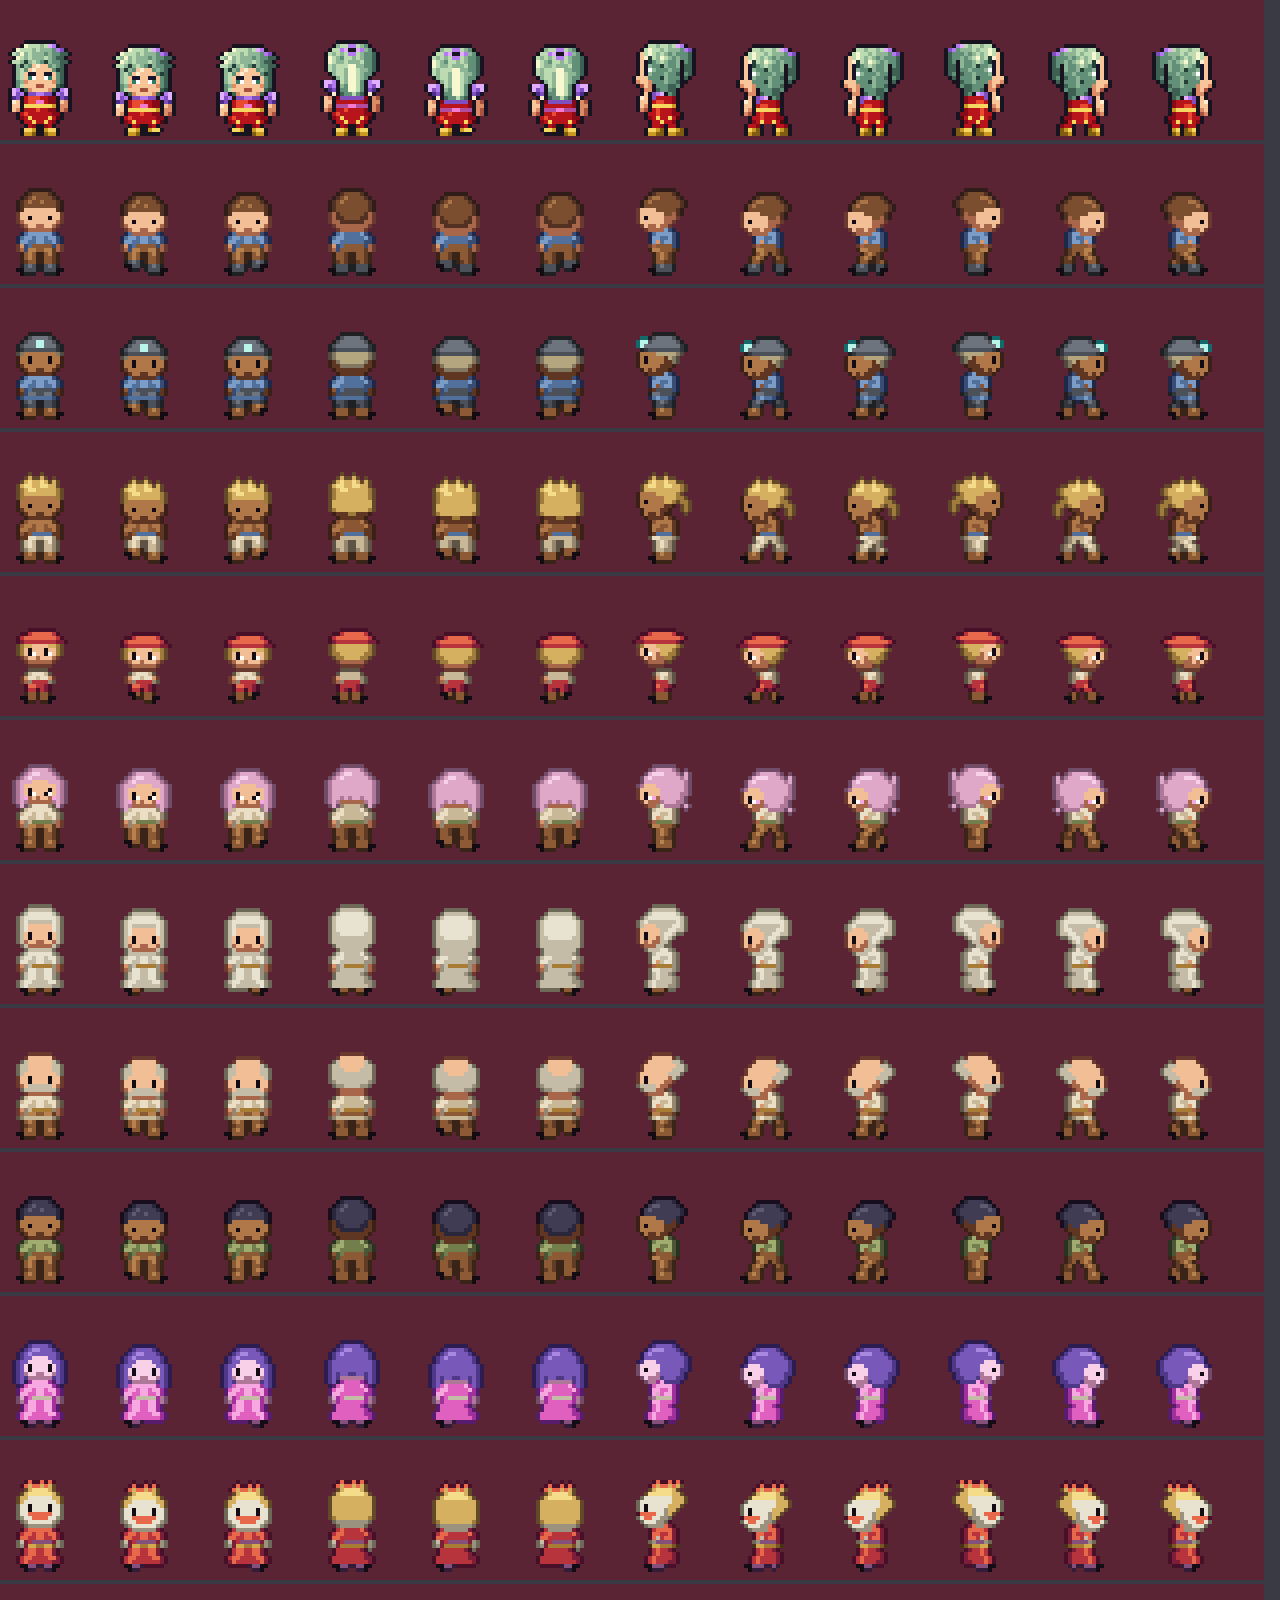
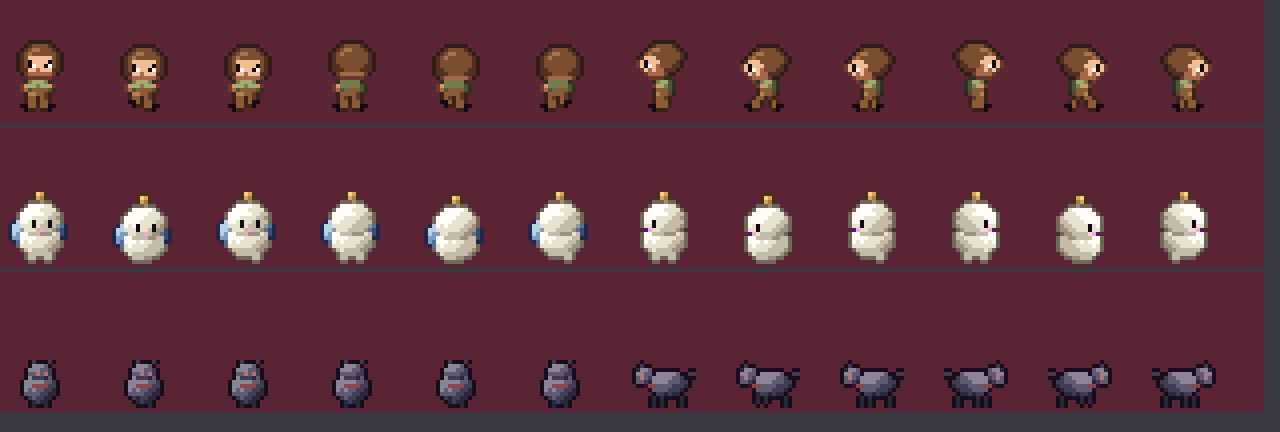
<file: tools/viewer.html>
<!doctype html>
<html><head><meta charset="utf-8"><title>Sprite viewer</title>
<style>body{margin:0;background:#3a3a44}canvas{image-rendering:pixelated;display:block}</style></head>
<body><canvas id="c"></canvas>
<script type="module">
const params = new URLSearchParams(location.search);
const mod = params.get('m') || 'field';
const z = +(params.get('z') || 4);
const c = document.getElementById('c');
const { render } = await import('./view-' + mod + '.js');
const src = await render();
c.width = src.width * z; c.height = src.height * z;
const x = c.getContext('2d'); x.imageSmoothingEnabled = false;
x.drawImage(src, 0, 0, c.width, c.height);
document.title = 'ready';
</script></body></html>
</file>
